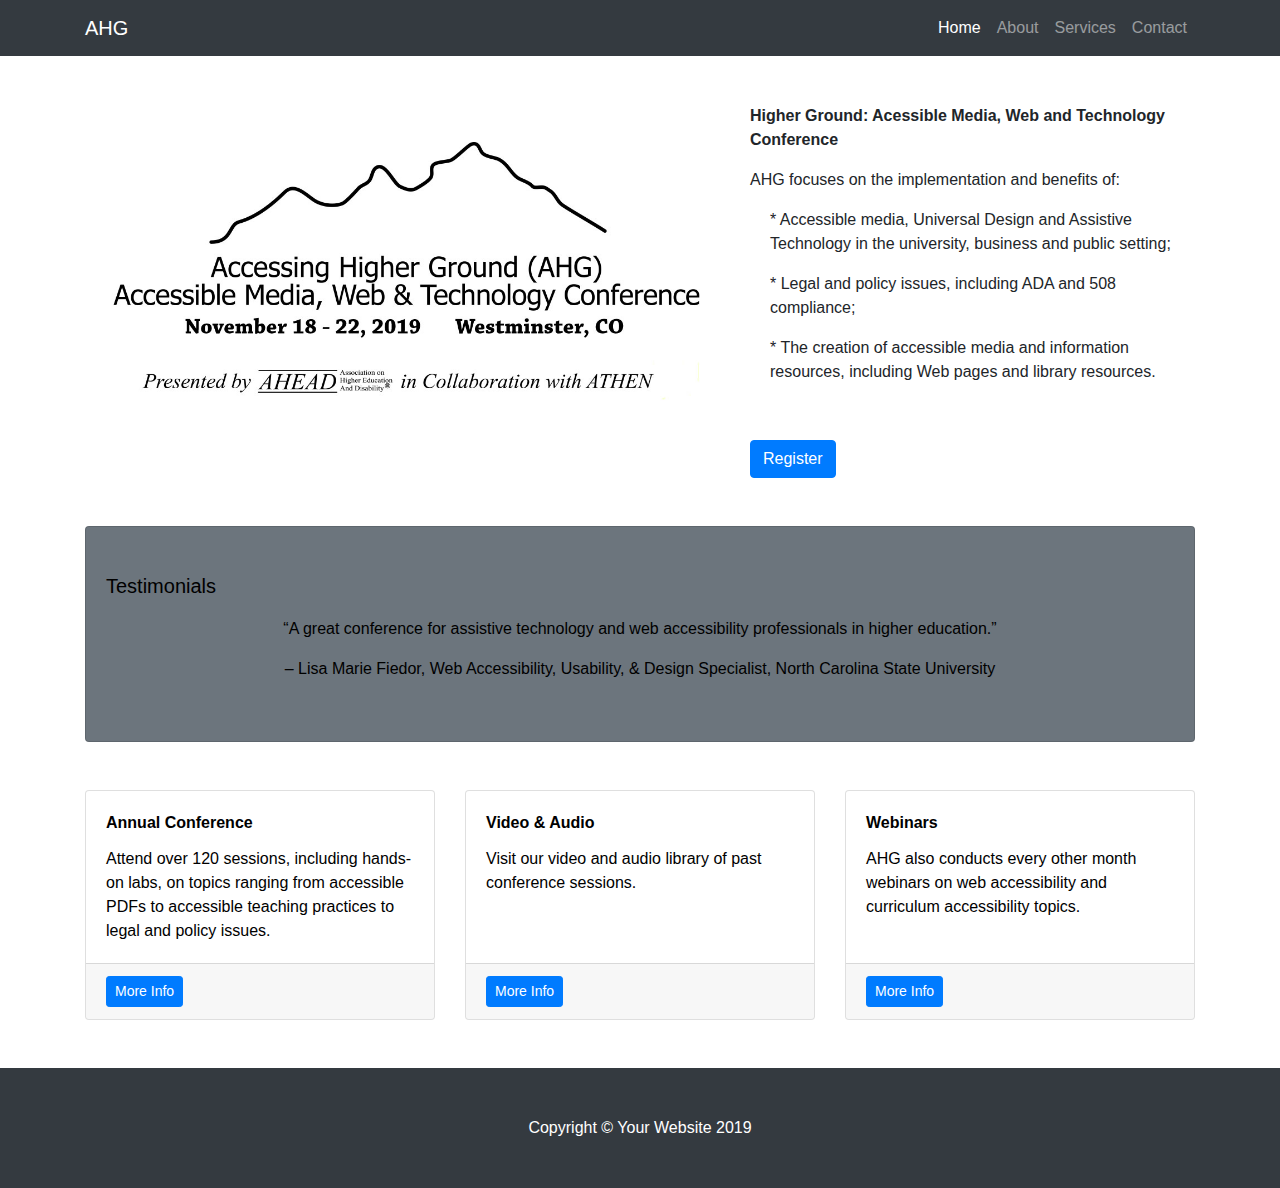
<file: site-recode-assign6/index.html>
<!DOCTYPE html>
<html lang="en">

<head>

  <meta charset="utf-8">
  <meta name="viewport" content="width=device-width, initial-scale=1, shrink-to-fit=no">
  <meta name="description" content="">
  <meta name="author" content="">

  <title>Main Page</title>

  <!-- Bootstrap core CSS -->
  <link href="vendor/bootstrap/css/bootstrap.min.css" rel="stylesheet">

  <!-- Custom styles for this template -->
  <link href="css/small-business.css" rel="stylesheet">

</head>

<body>

  <!-- Navigation -->
  <!-- nav class="navbar navbar-expand-lg navbar-dark bg-dark fixed-top" -->
  <header role="banner">
    <nav class="navbar navbar-expand-lg navbar-dark bg-dark fixed-top" role="navigation" aria-label="main navigation">
      <div class="container">
        <a class="navbar-brand" href="#">AHG</a>
        <button class="navbar-toggler" type="button" data-toggle="collapse" data-target="#navbarResponsive" aria-controls="navbarResponsive" aria-expanded="false" aria-label="Toggle navigation">
          <span class="navbar-toggler-icon"></span>
        </button>
        <div class="collapse navbar-collapse" id="navbarResponsive">
          <!-- ul class="navbar-nav ml-auto" -->
          <div class="navbar-nav ml-auto">
            <!-- li class="nav-item active" -->
            <span class="nav-item active">
              <a class="nav-link" href="#">Home
                <span class="sr-only">(current)</span>
              </a>
            </span>
            <!-- li class="nav-item" -->
            <span class="nav-item">
              <a class="nav-link" href="#">About</a>
            <!-- /li -->
            </span>
            <!-- li class="nav-item" -->
            <span class="nav-item">
              <a class="nav-link" href="#">Services</a>
            <!-- /li -->
            </span>
            <!-- li class="nav-item" -->
            <span class="nav-item">
              <a class="nav-link" href="#">Contact</a>
            <!-- /li -->
            </span>
          <!-- /ul -->
          
          </div>
        </div>
      
    <!-- /nav -->
      </div>
    </nav>
  </header>

  <!-- Page Content -->
  <div class="container">
    <main class role="main">
    <!-- Heading Row -->
      <header>
        <div class="row align-items-center my-5">
          <div class="col-lg-7">
            <img class="img-fluid rounded mb-4 mb-lg-0" src="images/AHG Conference Logo (2019).jpg">
          </div>
          <!-- /.col-lg-8 -->
          <div class="col-lg-5">
            <p><strong>Higher Ground: Acessible Media, Web and Technology Conference</strong> </p>
            <p><span id="Accessing_Higher_Ground_focuses_on_the_implementation_and_benefits_of">AHG focuses on the implementation and benefits of:</span></p>
              <p style="margin-left:20px;">* Accessible media, Universal Design and Assistive Technology in the university, business and public setting;</p>
              <p style="margin-left:20px;">* Legal and policy issues, including ADA and 508 compliance;</p>
              <p style="margin-left:20px;">* The creation of accessible media and information resources, including Web pages and library resources.</p>
            
            <p>&nbsp;</p>
            <a class="btn btn-primary" href="#">Register</a>
          </div>
          <!-- /.col-md-4 -->
        </div>
        <!-- /.row -->
      </header>
    </main>

    <!-- Call to Action Well -->
    <header>
      <aside class="card text-white bg-secondary my-5 py-4 text-center">
        <div class="card-body">
          <p style="float:left; font-size:1.25em;">Testimonials</p>
          <p style="clear:left">&ldquo;A great conference for assistive  technology and web accessibility professionals in higher education.&rdquo; </p>
          <p>– Lisa  Marie Fiedor, Web Accessibility, Usability, &amp; Design Specialist, North  Carolina State University      </p>
        </div>
      </aside>
    </header>

    <!-- Content Row -->
    <div class="row">
      <div class="col-md-4 mb-5">
        <div class="card h-100">
          <div class="card-body">
            <section>
            <!-- was h2 -->
              <strong><p class="card-title">Annual Conference</p></strong>
              <p class="card-text">Attend over 120 sessions, including hands-on labs, on topics ranging from accessible PDFs to accessible teaching practices to legal and policy issues.</p>
            </section>
          </div>
          <div class="card-footer">
            <a href="#" class="btn btn-primary btn-sm">More Info</a>
          </div>
        </div>
      </div>
      <!-- /.col-md-4 -->
      <div class="col-md-4 mb-5">
        <div class="card h-100">
          <div class="card-body">
            <p class="card-title"><strong>Video &amp; Audio</strong></p>
            <p class="card-text">Visit our video and audio library of past conference sessions.</p>
          </div>
          <div class="card-footer">
            <a href="#" class="btn btn-primary btn-sm">More Info</a>
          </div>
        </div>
      </div>
      <!-- /.col-md-4 -->
      <div class="col-md-4 mb-5">
        <div class="card h-100">
          <div class="card-body">
          <!-- was h2 -->
            <p class="card-title"><strong>Webinars</strong></p>
            <p class="card-text">AHG also conducts every other month webinars on web accessibility and curriculum accessibility topics.</p>
          </div>
          <div class="card-footer">
            <a href="#" class="btn btn-primary btn-sm">More Info</a>
          </div>
        </div>
      </div>
      <!-- /.col-md-4 -->

    </div>
    <!-- /.row -->

  </div>
  <!-- /.container -->

  <!-- Footer -->
  <!-- footer class="py-5 bg-dark"  -->
  <footer class="py-5 bg-dark" role="contentinfo">
    <div class="container">
      <p class="m-0 text-center text-white">Copyright &copy; Your Website 2019</p>
    </div>
    <!-- /.container -->
  <!-- /footer -->
  </footer>
  <!-- /div -->

  <!-- Bootstrap core JavaScript -->
  <script src="vendor/jquery/jquery.min.js"></script>
  <script src="vendor/bootstrap/js/bootstrap.bundle.min.js"></script>

</body>

</html>
</file>
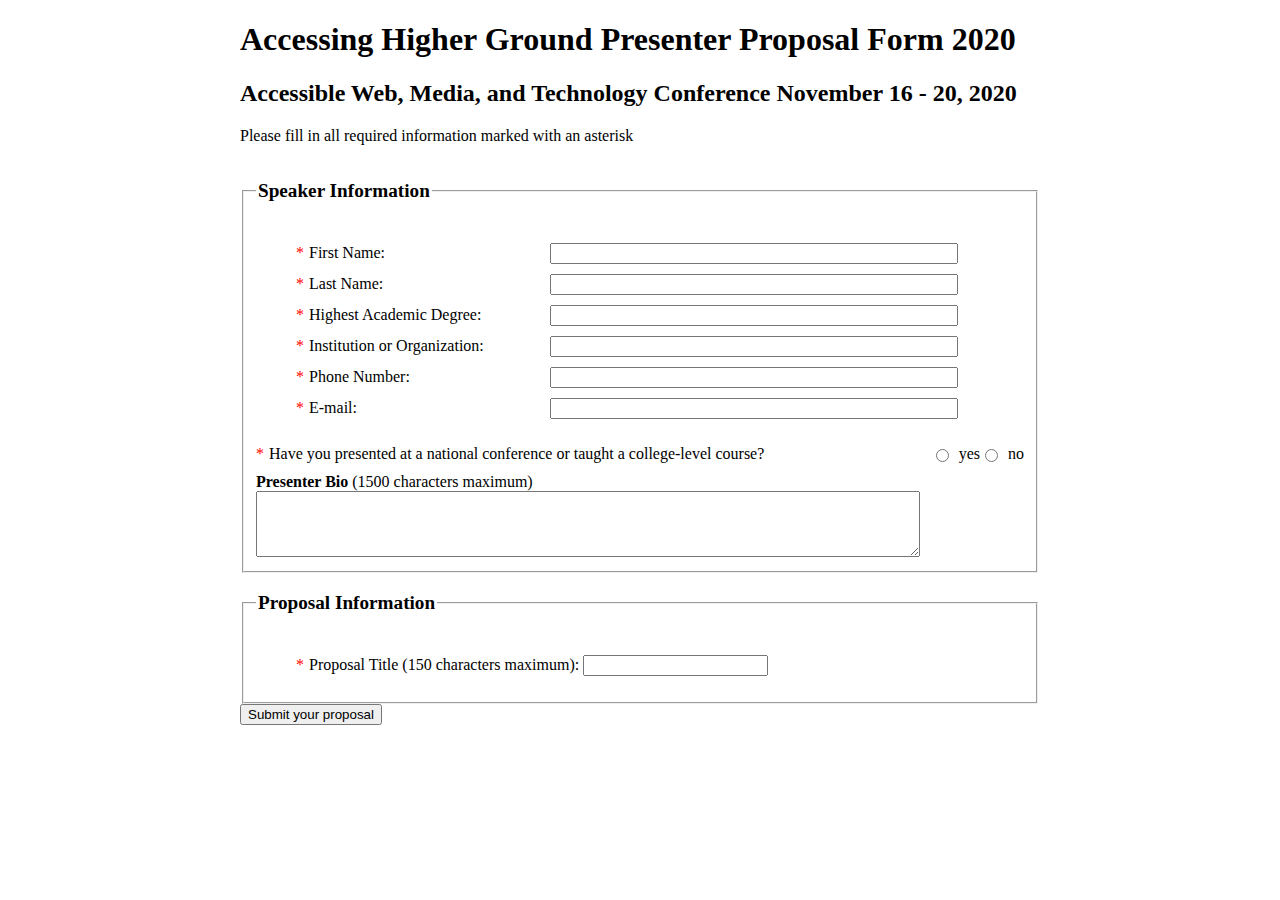
<file: AHGproposalform-assign8/AHG_proposalform2020-demo-after.html>
<!DOCTYPE html> 
<html lang="en">
<head>
<meta charset="utf-8" />
<meta name="keywords" content="accessibility, universal design, 
alternate format, web design, disability, higher education, ADA, Section 508,
accommodations, assistifve technology, DOJ, Department of Justice, WAI" />


<title>AHG 2020 Form</title>

<link rel='stylesheet' id='Lora-css'  href='//fonts.googleapis.com/css?family=Lora%3A400%2C700&#038;ver=4.4.2' type='text/css' media='all' />
<link rel="stylesheet" href="css/ahgformstyle2020after.css"  type="text/css" media="screen">


<!-- enable HTML 5 elements in IE7&8 -->
<!--[if lt IE 9]>
   <script src="http://html5shim.googlecode.com/svn/trunk/html5.js"></script>
   <![endif]-->
   
<!--[if lt IE 8]>
   <link rel="stylesheet" type="text/css" media="all" href="http://accessinghigherground.org/wp/wp-content/themes/AHG/css/ahg_scrn_ie_style4ahead-wform-4wp.css" />
   <![endif]-->


</head>

<body>
       
<div id="content">   
        <div id="formheader">
        <h1 id="formstart">Accessing Higher Ground Presenter Proposal Form 2020</h1>

		<h2 class="outline3">Accessible Web, Media, and Technology Conference November 16 - 20, 2020</h2>
        </div> 
<p>Please fill in all required information marked with an asterisk</p>
 <fieldset>
 <legend><h3 class="outline4">Speaker Information</h3></legend>
 
 <form action="AHG_saveprop2020.php" method="post" id="AHGproposalform2020">
  <div class="speakerinfo">



  <ul>
    <li>
      <label for="fstspkr1" type="none" class="insert required">First Name:</label>
      <input id="fstspkr1" name="fstspkr1" type="text"  class="speaker" required aria-required="true"/>
    </li>
    <li>
      <label for="lstname1" type="none" class="insert required">Last Name:</label>
      <input id="lstname1" name="lstname1" type="text"  class="speaker"required aria-required="true"/>
    </li>
    
    <li>
      <label for="degree1" type="none" class="insert required">Highest Academic Degree:</label>
      <input id="degree1" name="degree1" type="text"  class="speaker"required aria-required="true"/>
    </li>
    <li>
      <label for="company1" type="none" class="insert required">Institution or Organization:</label>
      <input id="company1" name="company1" type="text" class="speaker"required aria-required="true"/>
    </li>
    <li>
      <label for="telno1" type="none" class="insert required">Phone Number:</label>
      <input id="telno1" name="telno1" type="tel" minlength="10" class="speaker"required aria-required="true"/>
    </li>
    
    <li>
      <label for="email1" type="none" class="insert required">E-mail:</label>
      <input id="email1" name="email1" type="email" class="speaker"required aria-required="true"/>
    </li>
  </ul>
  <!-- <hr /> -->

  
  <div class="spkrques">
    <label class="required">Have you presented at a national conference or taught a college-level course?</label>
    <div class="oneques"> 
      <input value="1" id="natconfexp1_yes" name="natconfexp1" type="radio" required aria-required="true"/>
      <label for="natconfexp1_yes" class="binary rad" >yes</label>
      <input value="0" id="natconfexp1_no" name="natconfexp1" type="radio" />
      <label for="natconfexp1_no" class="binary rad" >no</label>
    </div>
  </div>
  <div class="suggest_form" style="display:block;">
    <label for="Speaker1bio" class="biotext suggest_form"><strong>Presenter Bio&nbsp;</strong>(1500 characters maximum)</label>
    <textarea id="Speaker1bio" name="Speaker1bio" cols="80" rows="4" maxlength="1500"></textarea>
  </div>
</fieldset>




</div>
 
<div class="formcol">


<!-- bottom of expanding sections -->


<div id="propinfo">
	

  <fieldset>
    <legend><h3 id="proplegend" class="outline4">Proposal Information</h3></legend>
    <!-- <label class="required">Title of Proposal (150 characters maximum)</label> -->
<ul>
<li>
	<label for="proptitle" class="proposaltxt required">Proposal Title (150 characters maximum):</label>
	<input id="proptitle" name="proptitle" class="reqfield" type="text" maxlength="150" />
   
</li>
</ul>

</fieldset>
 	
  
        

</div>





 
 
 <input type="submit" value="Submit your proposal" />
</form>



 
	
      
    
   
</div>




 

  

</body>
</html>
</file>
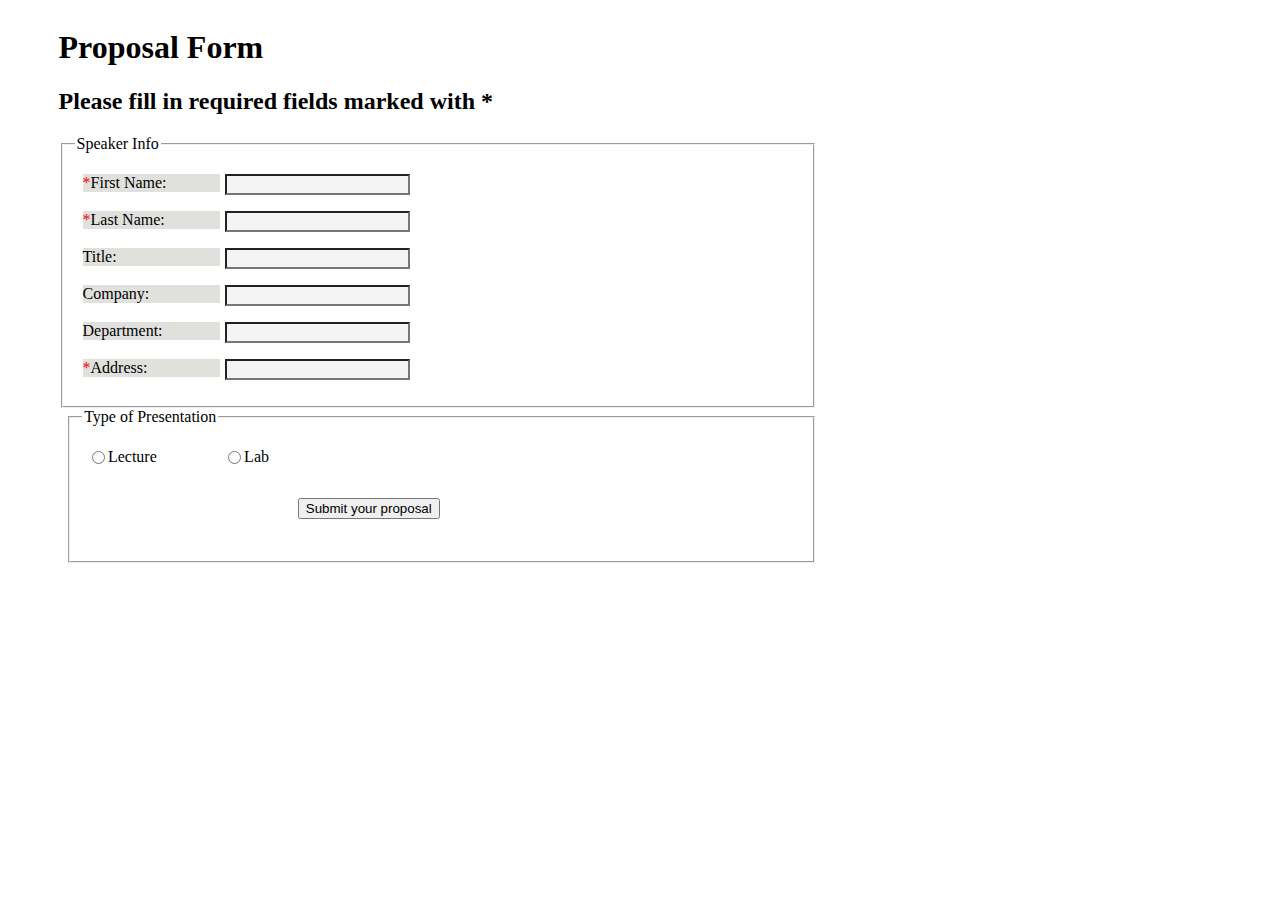
<file: basic-form/form-exercise1(one).html>
<!DOCTYPE html>
<html lang="en">
<head>
<meta charset="utf-8" />
<title>Proposal Form</title>
 <link rel="stylesheet"  href="css/form.css" />  

 
 


   
<!--[if lt IE 9]>
  <script src="http://html5shiv.googlecode.com/svn/trunk/html5.js"></script>
  <![endif]-->

</head>

<body>

<div id="wrapper">
<form action="" method="post" id="proposal2014">

<div id="formcol1">


 <h1>Proposal Form</h1>
 <h2>Please fill in required fields marked with *</h2>
 <fieldset>
 <legend>Speaker Info</legend>
 <ul>
	<li>
        <div class="starlabel">
            <label for="fstspkr1">First Name:</label>
            <input id="fstspkr1" name="fstspkr1" type="text" class="reqfield" title="Required field" />
        </div>
    </li>
    <li>
        <div class="starlabel">
            <label for="lstname1">Last Name:</label>
            <input id="lstname1" name="lstname1" type="text" class="reqfield" title="Required field" />
        </div>
    </li>
</li>
<li>
	<label for="spkrtitle1">Title:</label>
	<input id="spkrtitle1" name="spkrtitle1" type="text" maxlength="48" />
</li>
<li>
	<label for="company1">Company:</label>
	<input id="company1" name="company1" type="text" />
</li>
<li>
	<label for="department1">Department:</label>
	<input id="department1" name="department1" type="text"  />
</li>
<li>
    <div class="starlabel">
        <label for="address1">Address:</label>
        <input id="address1" class="reqfield" name="address1" type="text" title="Required field"/>
    </div>
</li>
</ul>
</fieldset>
</div> <!-- end of formcol1 div -->
    <div id="multchoice">
    <fieldset>
        <legend>Type of Presentation</legend> 

        <p>
            <span><input value="1" id="TypeofPres_lec" name="p-type" type="radio" /> <label for="TypeofPres_lec">Lecture</label> </span> 
        
            <span><input value="2" id="TypeofPres_lab" name="p-type" type="radio"  /><label for="TypeofPres_lab">Lab</label></span>
        </p> 
           
 	<p class="submit-button">    
<input type="submit" value="Submit your proposal" /></p>
    </div> <!-- end of multchoice div -->
</fieldset>

</form>

	
</div> <!-- end wrapper div -->
</body>
</html>
</file>
<file: AHGproposalform-assign8/css/ahgformstyle2020after.css>
/* CSS */


textarea:focus, select:focus, select:active, input:focus, input:active, input:focus +
label, input:active + label, label[for]:focus, label[for]:active {
color: #BF1722 !important;
background-color: #fff2a8 !important;
outline:solid #03C medium;
}

.required::before {
	content: "*";
	color: red;
	margin-right: 5px;
  }
li {
	list-style: none; /* Remove the bullet point style */
}
label.insert {
    display: inline-block;
    width: 250px; /* set a fixed width for the label column */
	list-style: none !important; /* Remove bullet points */
  }
  input.speaker {
    display: inline-block;
    width: 400px; /* set a fixed width for the input column */
	margin-bottom: 10px; /* Add some margin to the bottom of each input */
  }
  .spkrques {
	display: flex;
	flex-direction: row;
	align-items: center;
  }
  .spkrques label {
	flex: 1;
  }
  .spkrques .oneques {
	display: flex;
	flex-direction: row;
	align-items: center;
  }
  .oneques {
	display: flex;
	justify-content: flex-start;
  }
  .spkrques input[type="radio"] {
	margin-right: 10px;
  }
  .suggest_form {
	margin-top: 10px;
  }
  
body {
	margin: 0 auto;
	max-width: 800px;
  }

#formstart {
	font-family:Georgia, "Times New Roman", Times, serif;
	font-size:200%;
	font-weight:bold;
}

.outline3 {
	font-family:Georgia, "Times New Roman", Times, serif;
	font-size:150%;
	font-weight:bold;
}

.outline4 {
	font-family:Georgia, "Times New Roman", Times, serif;
	font-size:120%;
	font-weight:bold;
}
</file>
<file: basic-form/css/form.css>
@charset "ISO-8859-1";


/* form styling */

label { 

	margin-right: .3em; 
	
	width: 6.3em;  
	
	display: inline-block; 
	
} 
 
.starlabel label:before {
	content: "*";
	color: red;
}

/* #formcol1 li {    

	list-style:none; 
		
} */

select:focus, select:active, input:focus, input:active, input:focus + label, input:active + label, label[for]:focus, label[for]:active { 

	color: #FFF !important; 
	
	background-color: #BB3D2F !important;} 

#wrapper {
	width: 60%;
	margin-left:4%;
}

div#formcol1 {
	
	float:left;	
	width: 100%;
}

div#formcol1 label {
	float:left;
	width:8.3em;
	text-align:left;
	display:block;
	padding-right:.3em;	
	background:#E0E0DD;
	clear:right;
	}
	

div#formcol1 ul li {
	list-style-type:none;
	margin-left:-2em;
	margin-bottom:1em;
	}

	
div#formcol1 input {
	
	margin-left:1.5em;
	text-align:left;
	display:block;
	clear:right;
	background-color:#F4F4F4;
	}


/* div for radio buttons and check boxes */

#multchoice {
	clear:left;
	margin-left:1%;	
}

#multchoice input, #multchoice span {
	float:left;
}

#multchoice span {	
	margin: 0 .3em;
}

.submit-button {
	margin:2em 0;
	float:right;
	width:70%;
}


		

/* end of form css */
</file>
<file: site-recode-assign6/css/small-business.css>
/*!
 * Start Bootstrap - Small Business (https://startbootstrap.com/template-overviews/small-business)
 * Copyright 2013-2019 Start Bootstrap
 * Licensed under MIT (https://github.com/BlackrockDigital/startbootstrap-small-business/blob/master/LICENSE)
 */
body {
  padding-top: 56px;
}
</file>
